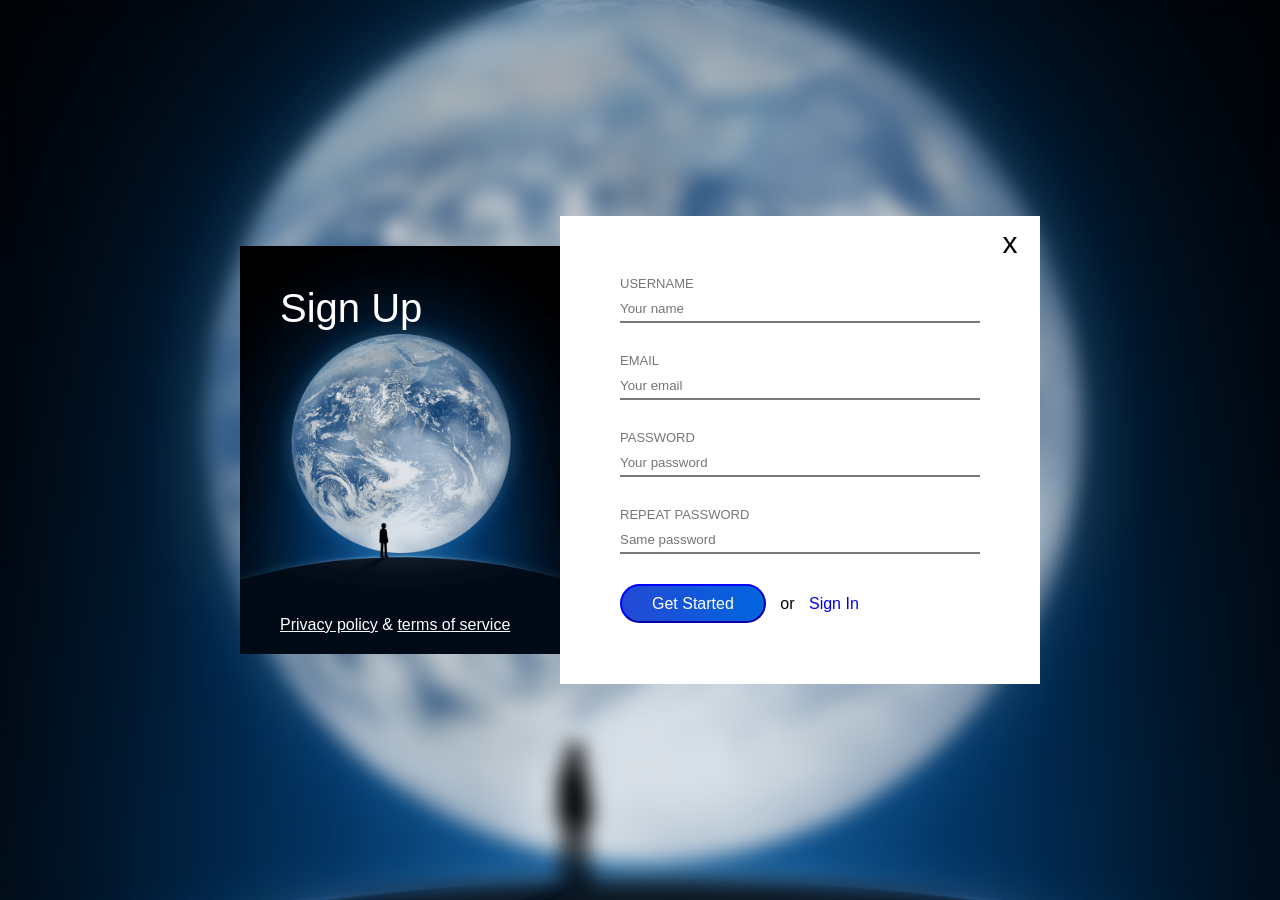
<file: index.html>
<!DOCTYPE html>
<html lang="en">
    <head>
        <meta charset="UTF-8" />
        <meta http-equiv="X-UA-Compatible" content="IE=edge" />
        <meta name="viewport" content="width=device-width, initial-scale=1.0" />
        <title>Bit | Sign up</title>
        <link rel="shortcut icon" href="./favicon.ico" type="image/x-icon" />
        <link
            rel="apple-touch-icon"
            sizes="180x180"
            href="./favicon/apple-touch-icon.png"
        />
        <link
            rel="icon"
            type="image/png"
            sizes="32x32"
            href="./favicon/favicon-32x32.png"
        />
        <link
            rel="icon"
            type="image/png"
            sizes="16x16"
            href="./favicon/favicon-16x16.png"
        />
        <link rel="manifest" href="./favicon/site.webmanifest" />
        <link
            rel="mask-icon"
            href="./favicon/safari-pinned-tab.svg"
            color="#5bbad5"
        />
        <meta name="msapplication-TileColor" content="#da532c" />
        <meta name="theme-color" content="#ffffff" />
        <!-- base reset -->
        <link rel="stylesheet" href="./css/reset.css" />
        <!-- 3rd party -->
        <!-- components -->
        <link rel="stylesheet" href="./css/button.css" />
        <link rel="stylesheet" href="./css/form.css" />
        <!-- custom style -->
        <link rel="stylesheet" href="./css/main.css" />
    </head>
    <body>
        <main class="container">
            <div class="left-column">
                <h2 class="main-title">Sign Up</h2>
                <footer class="bottom-links">
                    <a href="#" class="link">Privacy policy</a>
                    &amp;
                    <a href="#" class="link">terms of service</a>
                </footer>
            </div>
            <div class="right-column">
                <div class="close">x</div>
                <form class="form">
                    <div class="form-row">
                        <label for="username" class="label">Username</label>
                        <input
                            id="username"
                            type="text"
                            class="input"
                            placeholder="Your name"
                            value=""
                            required
                        />
                    </div>
                    <div class="form-row">
                        <label for="email" class="label">Email</label>
                        <input
                            id="email"
                            type="email"
                            class="input"
                            placeholder="Your email"
                            value=""
                            required
                        />
                    </div>
                    <div class="form-row">
                        <label for="pass" class="label">Password</label>
                        <input
                            id="pass"
                            type="password"
                            class="input"
                            placeholder="Your password"
                            value=""
                            required
                        />
                    </div>
                    <div class="form-row">
                        <label for="re-pass" class="label"
                            >Repeat Password</label
                        >
                        <input
                            id="re-pass"
                            type="password"
                            class="input"
                            placeholder="Same password"
                            value=""
                            required
                        />
                    </div>
                    <div class="form-row">
                        <button type="submit" class="btn">Get Started</button>
                        <span>or</span>
                        <a href="#">Sign In</a>
                    </div>
                </form>
            </div>
        </main>
    </body>
</html>
</file>
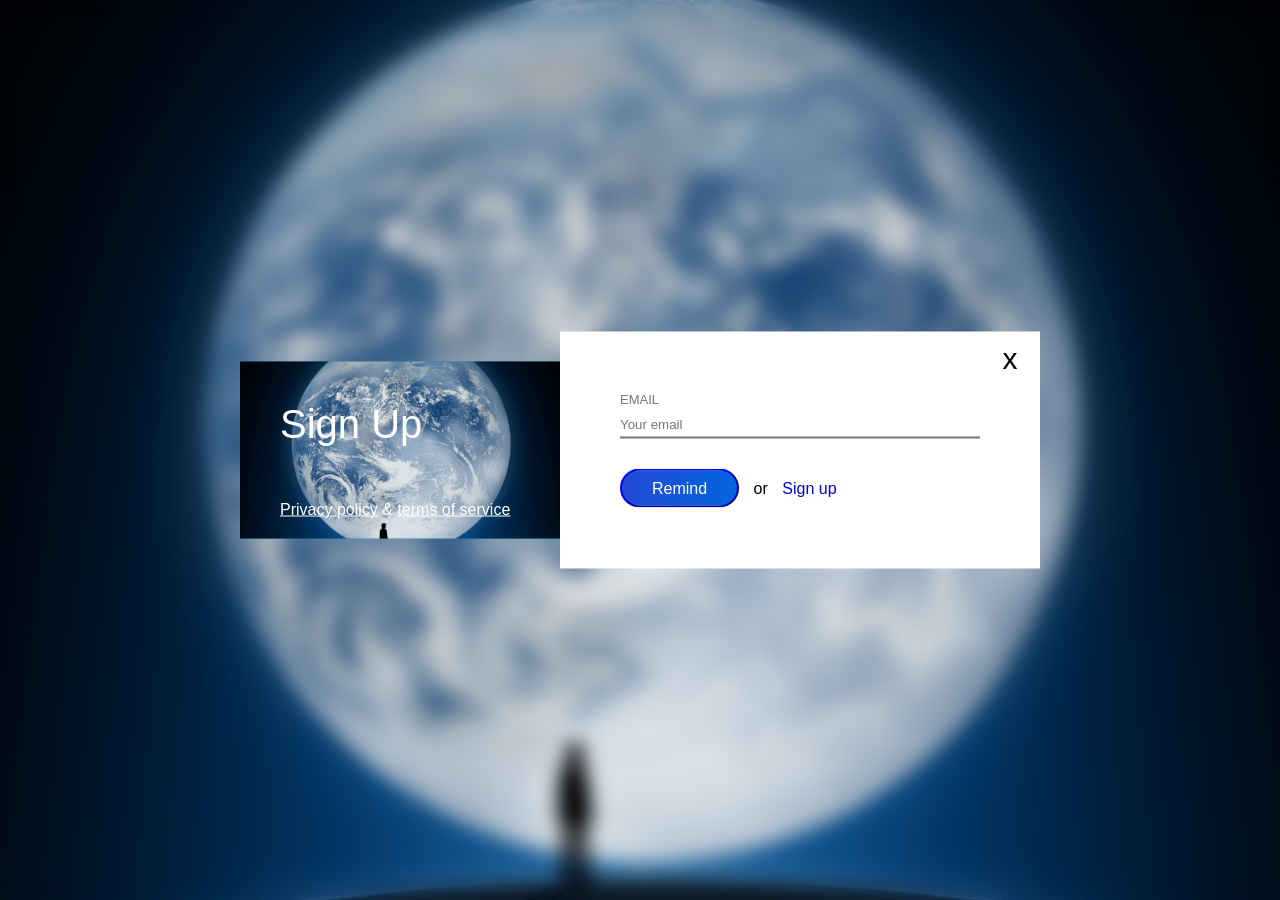
<file: forgot-password/index.html>
<!DOCTYPE html>
<html lang="en">
    <head>
        <meta charset="UTF-8" />
        <meta http-equiv="X-UA-Compatible" content="IE=edge" />
        <meta name="viewport" content="width=device-width, initial-scale=1.0" />
        <title>Bit | Forgot password?</title>
        <link rel="shortcut icon" href="../favicon.ico" type="image/x-icon" />
        <link
            rel="apple-touch-icon"
            sizes="180x180"
            href="../favicon/apple-touch-icon.png"
        />
        <link
            rel="icon"
            type="image/png"
            sizes="32x32"
            href="../favicon/favicon-32x32.png"
        />
        <link
            rel="icon"
            type="image/png"
            sizes="16x16"
            href="../favicon/favicon-16x16.png"
        />
        <link rel="manifest" href="../favicon/site.webmanifest" />
        <link
            rel="mask-icon"
            href="../favicon/safari-pinned-tab.svg"
            color="#5bbad5"
        />
        <meta name="msapplication-TileColor" content="#da532c" />
        <meta name="theme-color" content="#ffffff" />
        <!-- base reset -->
        <link rel="stylesheet" href="../css/reset.css" />
        <!-- 3rd party -->
        <!-- components -->
        <link rel="stylesheet" href="../css/button.css" />
        <link rel="stylesheet" href="../css/form.css" />
        <!-- custom style -->
        <link rel="stylesheet" href="../css/main.css" />
    </head>
    <body>
        <main class="container">
            <div class="left-column">
                <h2 class="main-title">Sign Up</h2>
                <footer class="bottom-links">
                    <a href="#" class="link">Privacy policy</a>
                    &amp;
                    <a href="#" class="link">terms of service</a>
                </footer>
            </div>
            <div class="right-column">
                <div class="close">x</div>
                <form class="form">
                    <div class="form-row">
                        <label for="email" class="label">Email</label>
                        <input
                            id="email"
                            type="email"
                            class="input"
                            placeholder="Your email"
                            value=""
                            required
                        />
                    </div>
                    <div class="form-row">
                        <button type="submit" class="btn">Remind</button>
                        <span>or</span>
                        <a href="../">Sign up</a>
                    </div>
                </form>
            </div>
        </main>
    </body>
</html>
</file>
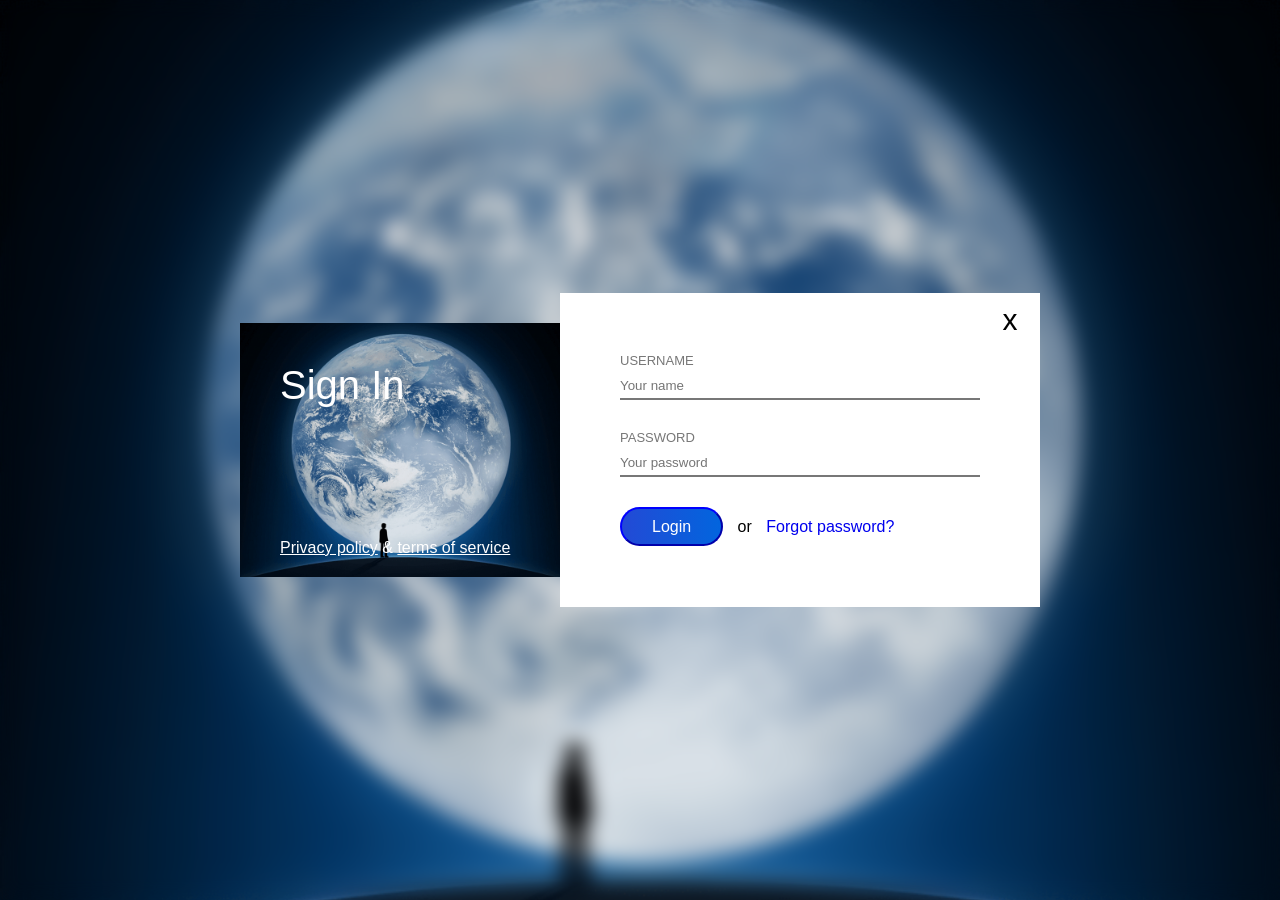
<file: sign-in/index.html>
<!DOCTYPE html>
<html lang="en">
    <head>
        <meta charset="UTF-8" />
        <meta http-equiv="X-UA-Compatible" content="IE=edge" />
        <meta name="viewport" content="width=device-width, initial-scale=1.0" />
        <title>Bit | Sign in</title>
        <link rel="shortcut icon" href="../favicon.ico" type="image/x-icon" />
        <link
            rel="apple-touch-icon"
            sizes="180x180"
            href="../favicon/apple-touch-icon.png"
        />
        <link
            rel="icon"
            type="image/png"
            sizes="32x32"
            href="../favicon/favicon-32x32.png"
        />
        <link
            rel="icon"
            type="image/png"
            sizes="16x16"
            href="../favicon/favicon-16x16.png"
        />
        <link rel="manifest" href="../favicon/site.webmanifest" />
        <link
            rel="mask-icon"
            href="../favicon/safari-pinned-tab.svg"
            color="#5bbad5"
        />
        <meta name="msapplication-TileColor" content="#da532c" />
        <meta name="theme-color" content="#ffffff" />
        <!-- base reset -->
        <link rel="stylesheet" href="../css/reset.css" />
        <!-- 3rd party -->
        <!-- components -->
        <link rel="stylesheet" href="../css/button.css" />
        <link rel="stylesheet" href="../css/form.css" />
        <!-- custom style -->
        <link rel="stylesheet" href="../css/main.css" />
    </head>
    <body>
        <main class="container">
            <div class="left-column">
                <h2 class="main-title">Sign In</h2>
                <footer class="bottom-links">
                    <a href="#" class="link">Privacy policy</a>
                    &amp;
                    <a href="#" class="link">terms of service</a>
                </footer>
            </div>
            <div class="right-column">
                <div class="close">x</div>
                <form class="form">
                    <div class="form-row">
                        <label for="username" class="label">Username</label>
                        <input
                            id="username"
                            type="text"
                            class="input"
                            placeholder="Your name"
                            value=""
                            required
                        />
                    </div>
                    <div class="form-row">
                        <label for="pass" class="label">Password</label>
                        <input
                            id="pass"
                            type="password"
                            class="input"
                            placeholder="Your password"
                            value=""
                            required
                        />
                    </div>
                    <div class="form-row">
                        <button type="submit" class="btn">Login</button>
                        <span>or</span>
                        <a href="../forgot-password/">Forgot password?</a>
                    </div>
                </form>
            </div>
        </main>
    </body>
</html>
</file>
<file: css/button.css>
.btn {
    font-size: 16px;
    line-height: 1.2;
    padding: 8px;
    padding-left: 30px;
    padding-right: 30px;
    border-radius: 20px;
    border-color: #00f;
    background: rgb(249, 76, 221);
    background: linear-gradient(90deg, #234ad5 0%, #0265de 100%);
    color: #fff;
    cursor: pointer;
}

.btn:hover {
    background: #0265de;
    background: linear-gradient(-90deg, #234ad5 0%, #0265de 100%);
}
</file>
<file: css/form.css>
.form {
    width: 100%;
}

.form > .form-row {
    width: 100%;
    margin-bottom: 30px;
}

.form > .form-row:last-of-type {
    margin-bottom: 0px;
}

.form > .form-row > .label {
    display: inline-block;
    width: 100%;
    margin-bottom: 5px;
    text-transform: uppercase;
    font-size: 13px;
    color: #777;
}

.form > .form-row > .input {
    width: 100%;
    border: none;
    border-bottom: 2px solid #777;
    padding: 5px 0;
}

.form > .form-row > .input:focus-visible {
    outline: 1px solid red;
}

.form span {
    line-height: 40px;
    margin: 0 10px;
}

.form a {
    line-height: 40px;
    text-decoration: none;
}

.form a:hover {
    line-height: 40px;
    text-decoration: underline;
}
</file>
<file: css/main.css>
body {
    height: 100vh;
    position: relative;
    background-image: url(../img/moon.png);
    background-size: cover;
    background-position: center;
    background-repeat: no-repeat;
    backdrop-filter: blur(10px);
}

.container {
    display: inline-block;
    width: 800px;
    position: absolute;
    top: 50%;
    left: 50%;
    transform: translate(-50%, -50%);
}

.left-column {
    width: 40%;
    padding: 40px;
    background-color: #008fae;
    background-image: url(../img/moon.png);
    background-size: cover;
    background-position: center;
    background-repeat: no-repeat;
    color: #fff;
    position: absolute;
    bottom: 30px;
    top: 30px;
    left: 0;
}

.main-title {
    width: 100%;
    color: white;
    font-size: 40px;
    font-weight: normal;
}

.bottom-links {
    position: absolute;
    bottom: 20px;
    left: 40px;
    right: 40px;
}

.bottom-links > .link {
    color: white;
}

.right-column {
    width: 60%;
    float: right;
    padding: 60px;
    background-color: #fff;
    position: relative;
}

.close {
    width: 60px;
    height: 60px;
    font-size: 30px;
    text-align: center;
    line-height: 54px;
    position: absolute;
    right: 0px;
    top: 0px;
    cursor: pointer;
}
</file>
